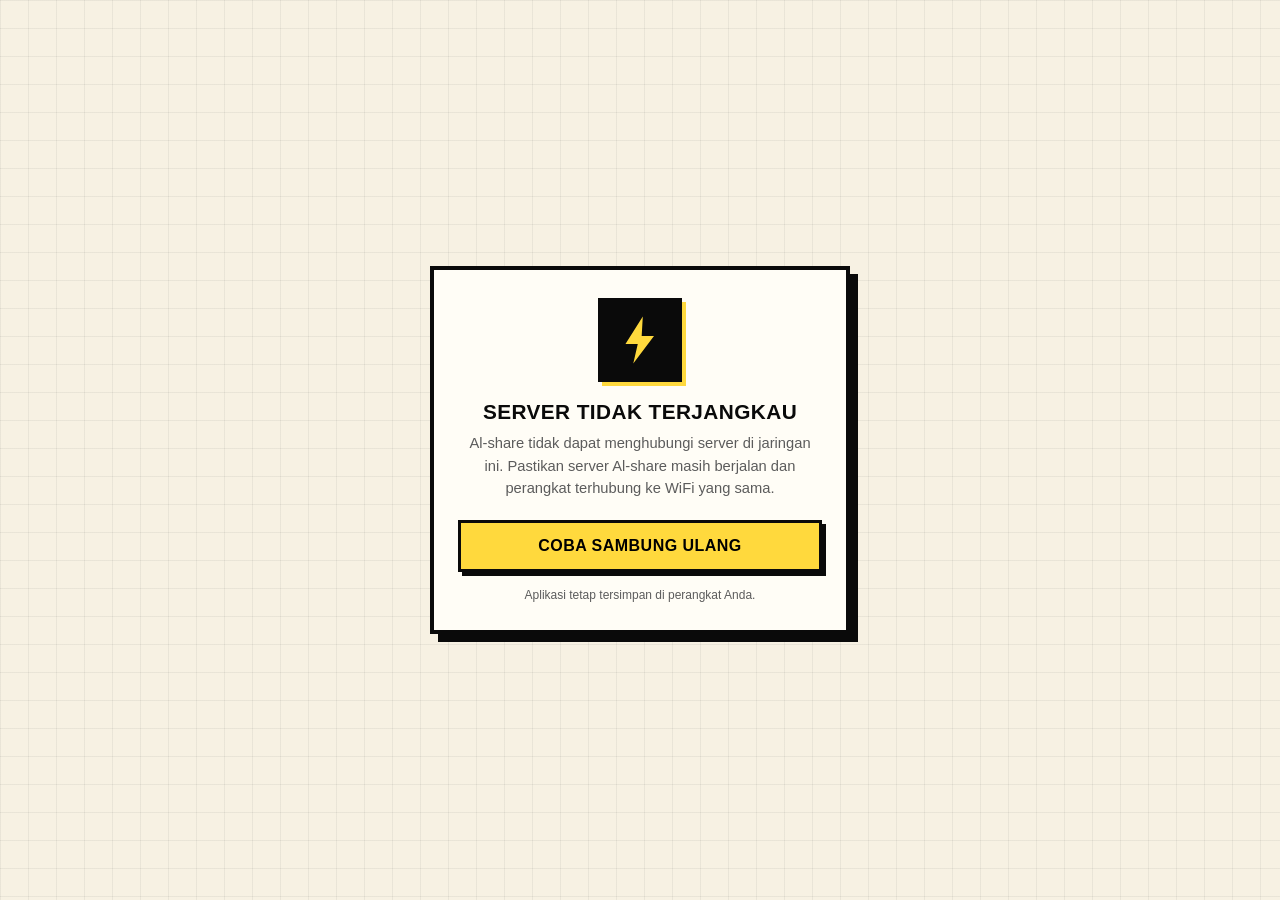
<file: web/offline.html>
<!DOCTYPE html>
<html lang="id">
<head>
    <meta charset="UTF-8">
    <meta name="viewport" content="width=device-width, initial-scale=1.0, viewport-fit=cover">
    <meta name="theme-color" content="#ffd93d">
    <title>Al-share — Offline</title>
    <style>
        :root {
            --ink: #0a0a0a;
            --paper: #f7f1e3;
            --surface: #fffdf6;
            --accent: #ffd93d;
            --muted: #5c5c5c;
        }
        * { box-sizing: border-box; }
        body {
            margin: 0;
            min-height: 100vh;
            display: grid;
            place-items: center;
            padding: 24px;
            background-color: var(--paper);
            background-image:
                linear-gradient(rgba(10, 10, 10, 0.055) 1px, transparent 1px),
                linear-gradient(90deg, rgba(10, 10, 10, 0.055) 1px, transparent 1px);
            background-size: 28px 28px;
            color: var(--ink);
            font-family: -apple-system, BlinkMacSystemFont, "Segoe UI", Roboto, sans-serif;
        }
        .card {
            width: 100%;
            max-width: 420px;
            background: var(--surface);
            border: 4px solid var(--ink);
            box-shadow: 8px 8px 0 var(--ink);
            padding: 28px 24px;
            text-align: center;
        }
        .mark {
            width: 84px;
            height: 84px;
            margin: 0 auto 18px;
            display: grid;
            place-items: center;
            background: var(--ink);
            border: 3px solid var(--ink);
            box-shadow: 4px 4px 0 var(--accent);
        }
        h1 {
            margin: 0 0 8px;
            font-size: 1.3rem;
            text-transform: uppercase;
            letter-spacing: 0.02em;
        }
        p { margin: 0 0 20px; color: var(--muted); font-size: 0.92rem; line-height: 1.55; }
        button {
            width: 100%;
            padding: 14px 18px;
            background: var(--accent);
            border: 3px solid var(--ink);
            box-shadow: 4px 4px 0 var(--ink);
            font: inherit;
            font-weight: 800;
            text-transform: uppercase;
            letter-spacing: 0.03em;
            cursor: pointer;
        }
        button:active { transform: translate(3px, 3px); box-shadow: none; }
        .hint { margin-top: 16px; font-size: 0.75rem; color: var(--muted); }
    </style>
</head>
<body>
    <main class="card">
        <div class="mark">
            <svg viewBox="0 0 100 100" width="56" height="56" aria-hidden="true">
                <polygon points="55,8 24,57 46,57 38,92 75,43 53,43" fill="#ffd93d"/>
            </svg>
        </div>
        <h1>Server Tidak Terjangkau</h1>
        <p>Al-share tidak dapat menghubungi server di jaringan ini. Pastikan server Al-share masih berjalan dan perangkat terhubung ke WiFi yang sama.</p>
        <button type="button" onclick="location.replace('/')">Coba Sambung Ulang</button>
        <div class="hint">Aplikasi tetap tersimpan di perangkat Anda.</div>
    </main>
</body>
</html>
</file>
